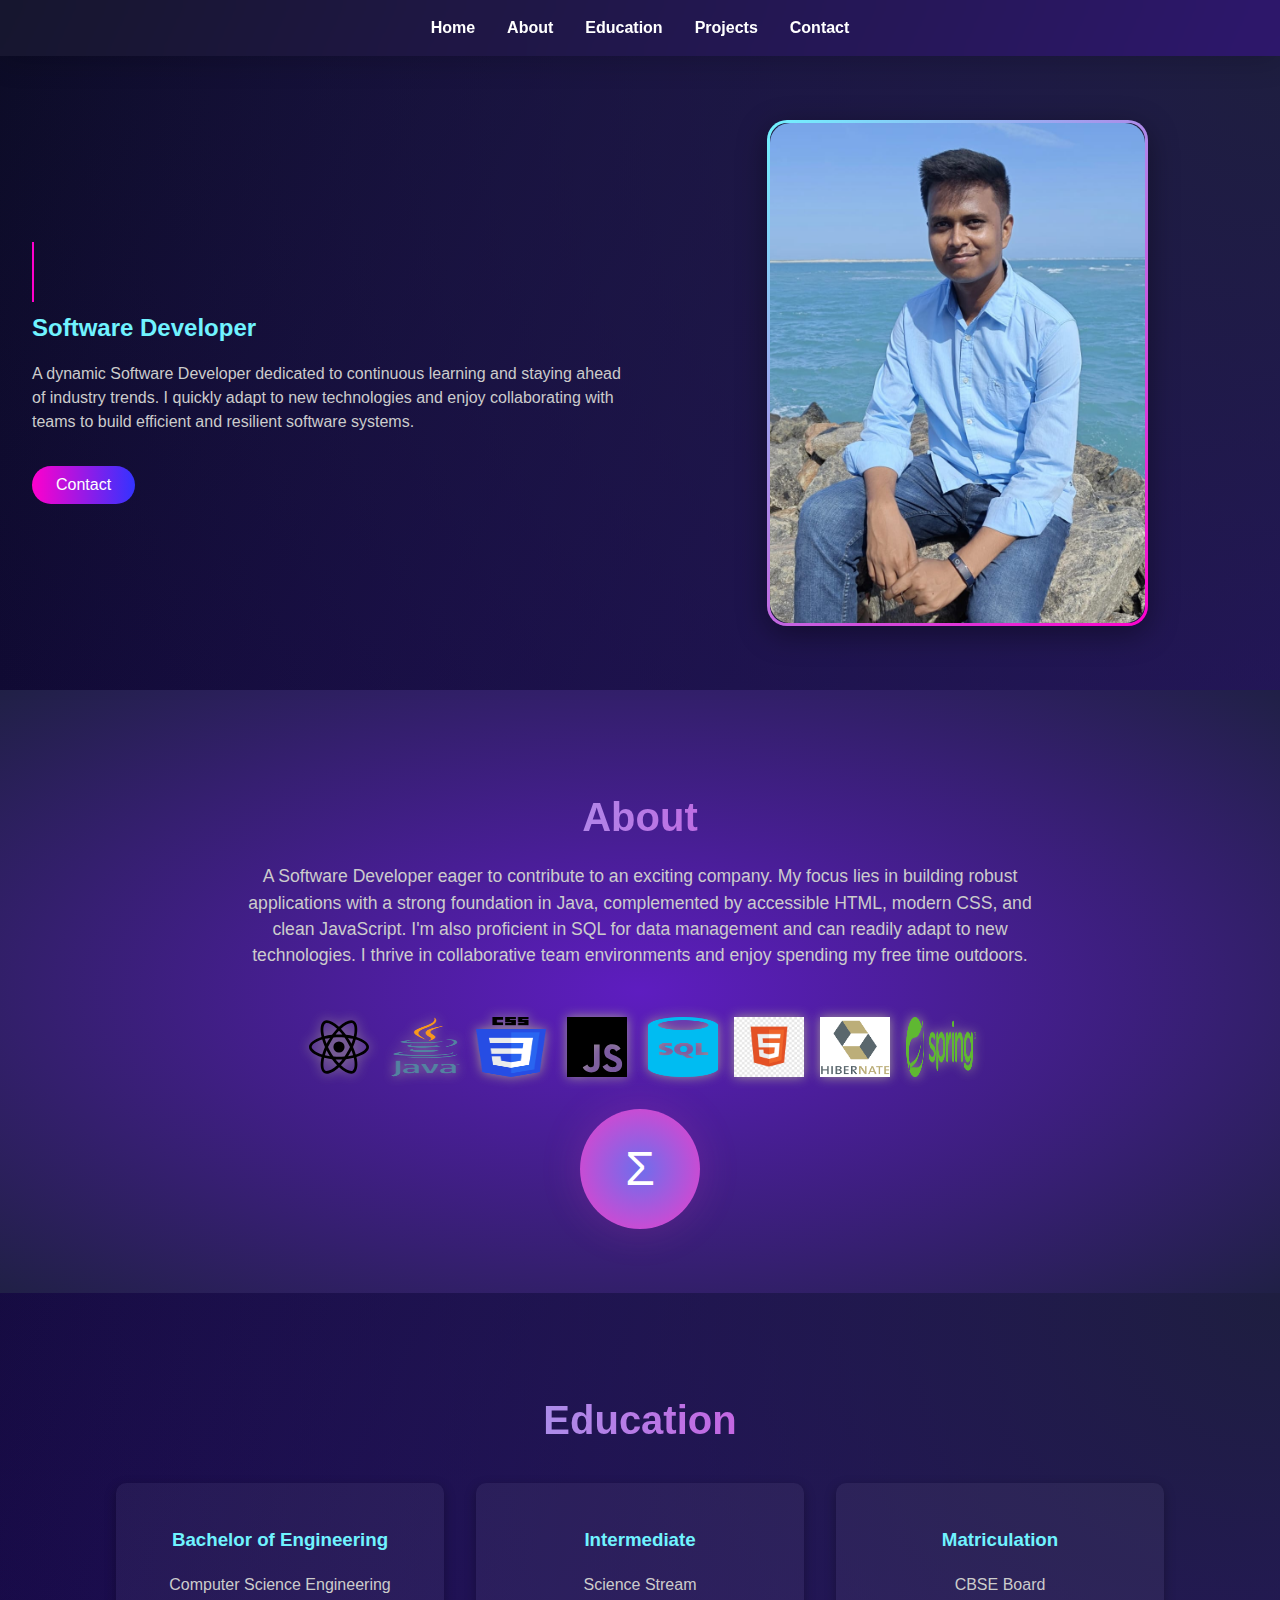
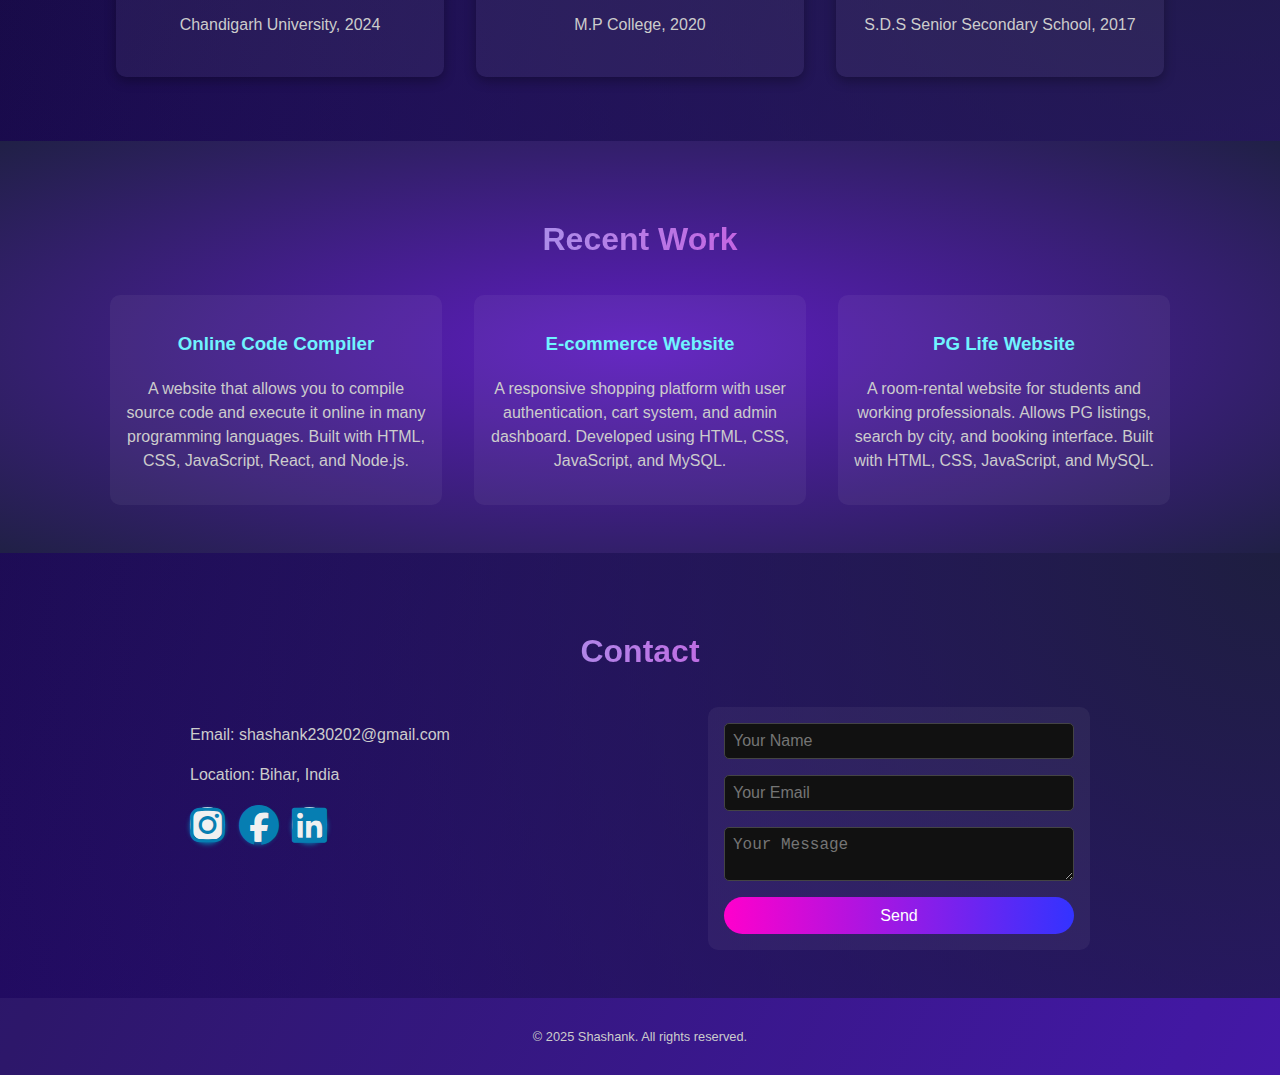
<file: index.html>
<!DOCTYPE html>
<html lang="en">
<head>
  <meta charset="UTF-8" />
  <meta name="viewport" content="width=device-width, initial-scale=1" />
  <title>Shashank Singh</title>

  <!-- External CSS file -->
  <link rel="stylesheet" href="Home.css">

  <!-- Font Awesome for social icons -->
<link rel="stylesheet" href="https://cdnjs.cloudflare.com/ajax/libs/font-awesome/6.4.0/css/all.min.css" />


  <!-- Custom style for social icons -->
  <style>
    .social-icons {
      display: flex;
      gap: 16px;
      margin-top: 20px;
    }

    .social-icons a {
      width: 35px;
      height: 35px;
      display: flex;
      align-items: center;
      justify-content: center;
      border-radius: 50%;
      background-color: #f0f0f0;
      color: #067eb2;
      font-size: 20px;
      transition: all 0.3s ease;
      box-shadow: 0 2px 5px #067eb2;
      text-decoration: none;
    }

    .social-icons a:hover {
      background-color: #067eb2;
      color: white;
      transform: translateY(-3px);
    }
  </style>
</head>
<body>

  <!-- Navigation Menu -->
  <nav>
  <div class="nav-container">
    <div class="hamburger" onclick="toggleMenu()">☰</div>
    <ul class="nav-links" id="navLinks">
      <li><a href="#home">Home</a></li>
      <li><a href="#about">About</a></li>
      <li><a href="#education">Education</a></li>
      <li><a href="#work">Projects</a></li>
      <li><a href="#contact">Contact</a></li>
    </ul>
  </div>
</nav>


  <!-- Home Section -->
  <section id="home" class="intro">
    <div class="text">
      <h1 class="typing-text">Hi, I'm Shashank</h1>
      <h2>Software Developer</h2>
      <p>
        A dynamic Software Developer dedicated to continuous learning and staying ahead of industry trends. I quickly adapt to new technologies and enjoy collaborating with teams to build efficient and resilient software systems.
      </p>
      <button onclick="document.getElementById('contact').scrollIntoView({ behavior: 'smooth' });">Contact</button>
    </div>
    <div class="image-container">
      <img src="Shashank.jpg" alt="Profile Picture" />
    </div>
  </section>

  <!-- About Section -->
  <section id="about" class="about-fancy">
    <h2>About</h2>
    <p>
      A Software Developer eager to contribute to an exciting company. My focus lies in building robust applications with a strong foundation in Java, complemented by accessible HTML, modern CSS, and clean JavaScript. I'm also proficient in SQL for data management and can readily adapt to new technologies. I thrive in collaborative team environments and enjoy spending my free time outdoors.
    </p>
    <div class="skills-wrapper">
      <div class="skills-icons">
        <img src="react.svg" alt="React" />
        <img src="java.png" alt="JAVA" />
        <img src="css.png" alt="CSS" />
        <img src="javascript.svg" alt="JavaScript" />
        <img src="sql.png" alt="SQL" />
        <img src="html.png" alt="HTML" />
        <img src="hibernate.png" alt="Hibernate" />
        <img src="spring.png" alt="Spring" />
      </div>
      <div class="orbit-core">
        <div class="core-icon">Σ</div>
      </div>
    </div>
  </section>

  <!-- Education Section -->
  <section id="education" class="education">
    <h2>Education</h2>
    <div class="education-list">
      <div class="edu-card">
        <h3>Bachelor of Engineering</h3>
        <p>Computer Science Engineering</p>
        <p>Chandigarh University, 2024</p>
      </div>
      <div class="edu-card">
        <h3>Intermediate</h3>
        <p>Science Stream</p>
        <p>M.P College, 2020</p>
      </div>
      <div class="edu-card">
        <h3>Matriculation</h3>
        <p>CBSE Board</p>
        <p>S.D.S Senior Secondary School, 2017</p>
      </div>
    </div>
  </section>

  <!-- Work/Projects Section -->
  <section id="work" class="work">
    <h2>Recent Work</h2>
    <div class="projects">
      <div class="project">
        <h3>Online Code Compiler</h3>
        <p>A website that allows you to compile source code and execute it online in many programming languages. Built with HTML, CSS, JavaScript, React, and Node.js.</p>
      </div>
      <div class="project">
        <h3>E-commerce Website</h3>
        <p>A responsive shopping platform with user authentication, cart system, and admin dashboard. Developed using HTML, CSS, JavaScript, and MySQL.</p>
      </div>
      <div class="project">
        <h3>PG Life Website</h3>
        <p>A room-rental website for students and working professionals. Allows PG listings, search by city, and booking interface. Built with HTML, CSS, JavaScript, and MySQL.</p>
      </div>
    </div>
  </section>

  <!-- Contact Section -->
  <section id="contact" class="contact">
    <h2>Contact</h2>
    <div class="contact-container">

      <!-- Contact Info -->
      <div class="info">
        <p>Email: shashank230202@gmail.com</p>
        <p>Location: Bihar, India</p>

        <!-- Social Icons -->
        <div class="social-icons">
          <a href="https://www.instagram.com/imsinghshashank/?hl=en" target="_blank">
            <i class="fab fa-instagram fa-2x"></i>
          </a>
          <a href="https://www.facebook.com/shashank.singh.550197/" target="_blank">
            <i class="fab fa-facebook fa-2x"></i>
          </a>
          <a href="https://www.linkedin.com/in/shashank-singh-1b2484217/" target="_blank">
            <i class="fab fa-linkedin fa-2x"></i>
          </a>
        </div>
      </div>

      <!-- Contact Form -->
      <form id="contact-form" onsubmit="sendEmail(event)">
        <input type="text" name="from_name" placeholder="Your Name" required />
        <input type="email" name="from_email" placeholder="Your Email" required />
        <textarea name="message" placeholder="Your Message" required></textarea>
        <button type="submit">Send</button>
      </form>

    </div>
  </section>

  <!-- Footer -->
  <footer>
    <p>&copy; 2025 Shashank. All rights reserved.</p>
  </footer>

  <!-- EmailJS Library -->
  <script src="https://cdn.emailjs.com/dist/email.min.js"></script>

  <!-- EmailJS Configuration -->
  <script>
    (function() {
      emailjs.init("xYOxQmx2ZGGFuv5qy"); // Replace with your actual User ID from EmailJS dashboard
    })();

    function sendEmail(event) {
      event.preventDefault(); // Prevent default form submission

      const form = event.target;

      emailjs.sendForm('service_yf43ge7', 'template_v63wpel', form)
        .then(() => {
          alert('✅ Message sent successfully!');
          form.reset();
        }, (error) => {
          alert('❌ Failed to send message. Please try again.');
          console.error('EmailJS Error:', error);
        });
      }
  function toggleMenu() {
    const nav = document.getElementById('navLinks');
    nav.classList.toggle('show');
  }

  </script>

</body>
</html>
</file>
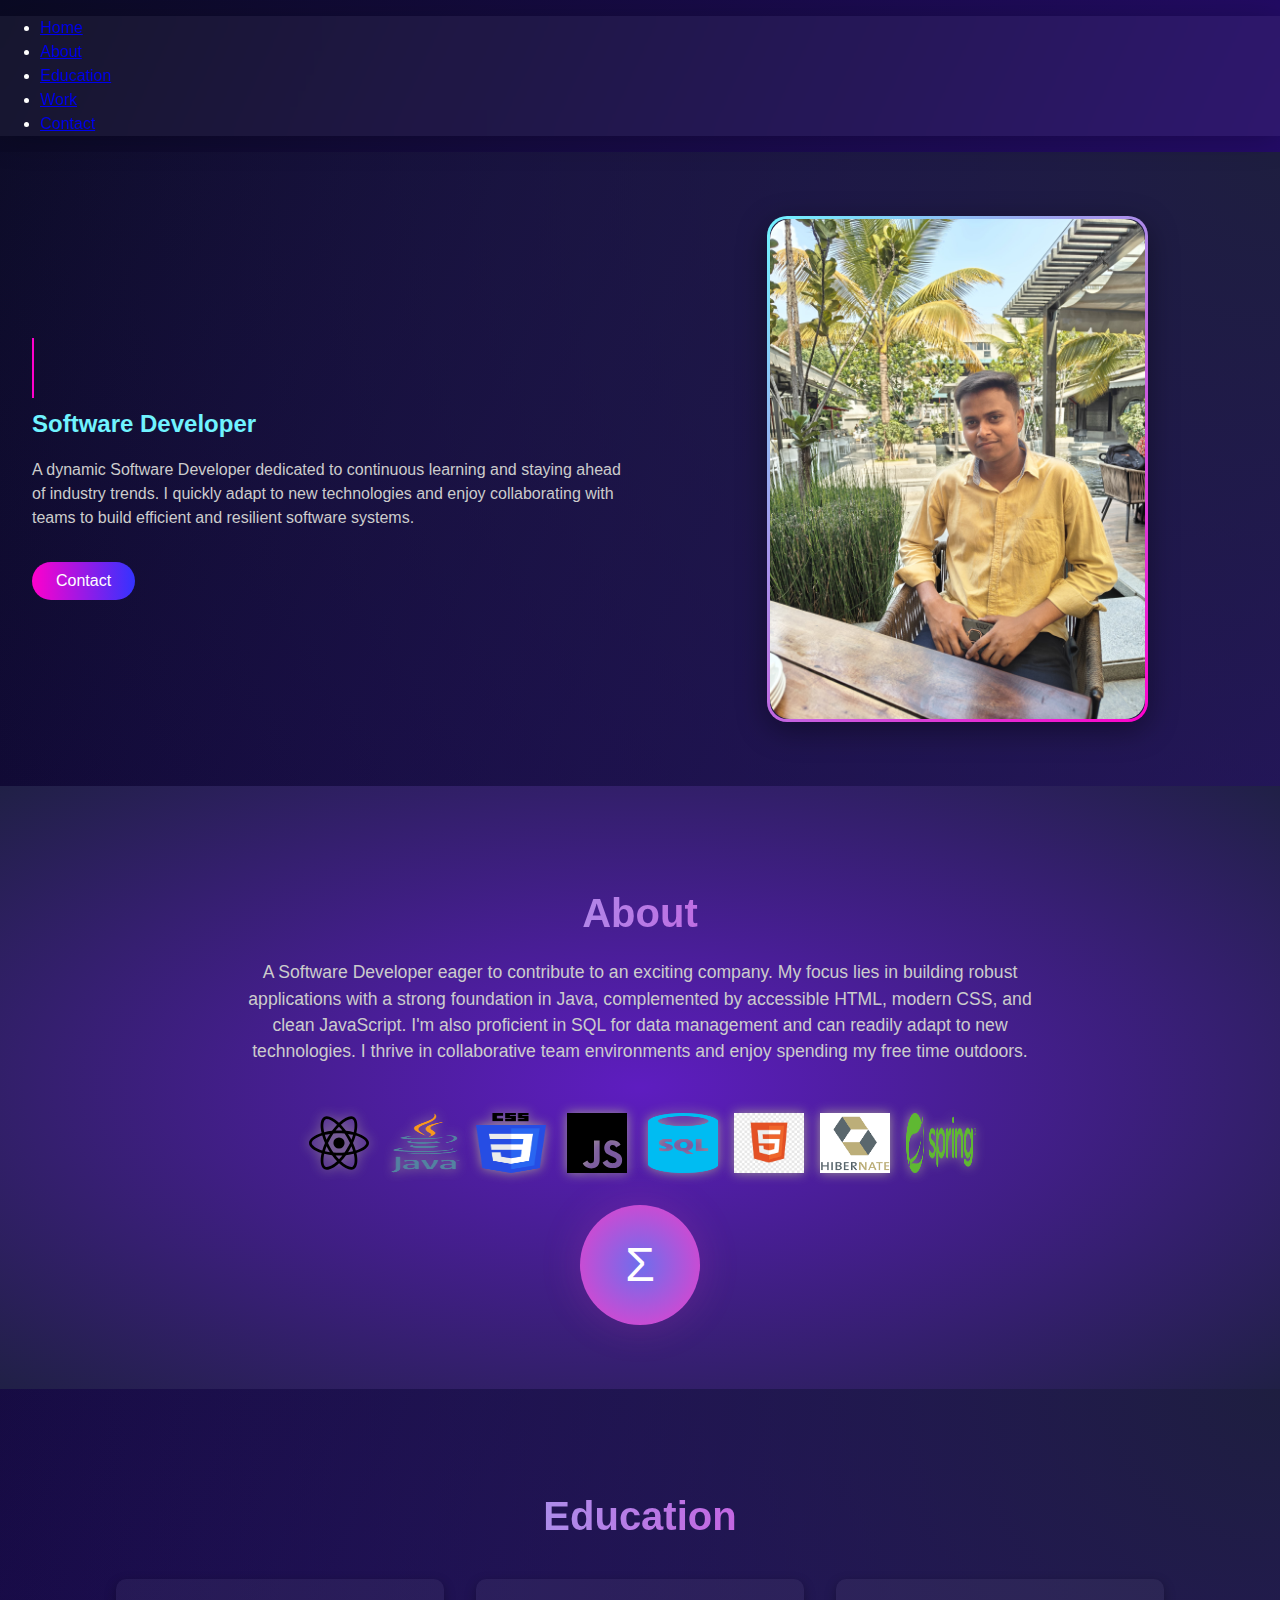
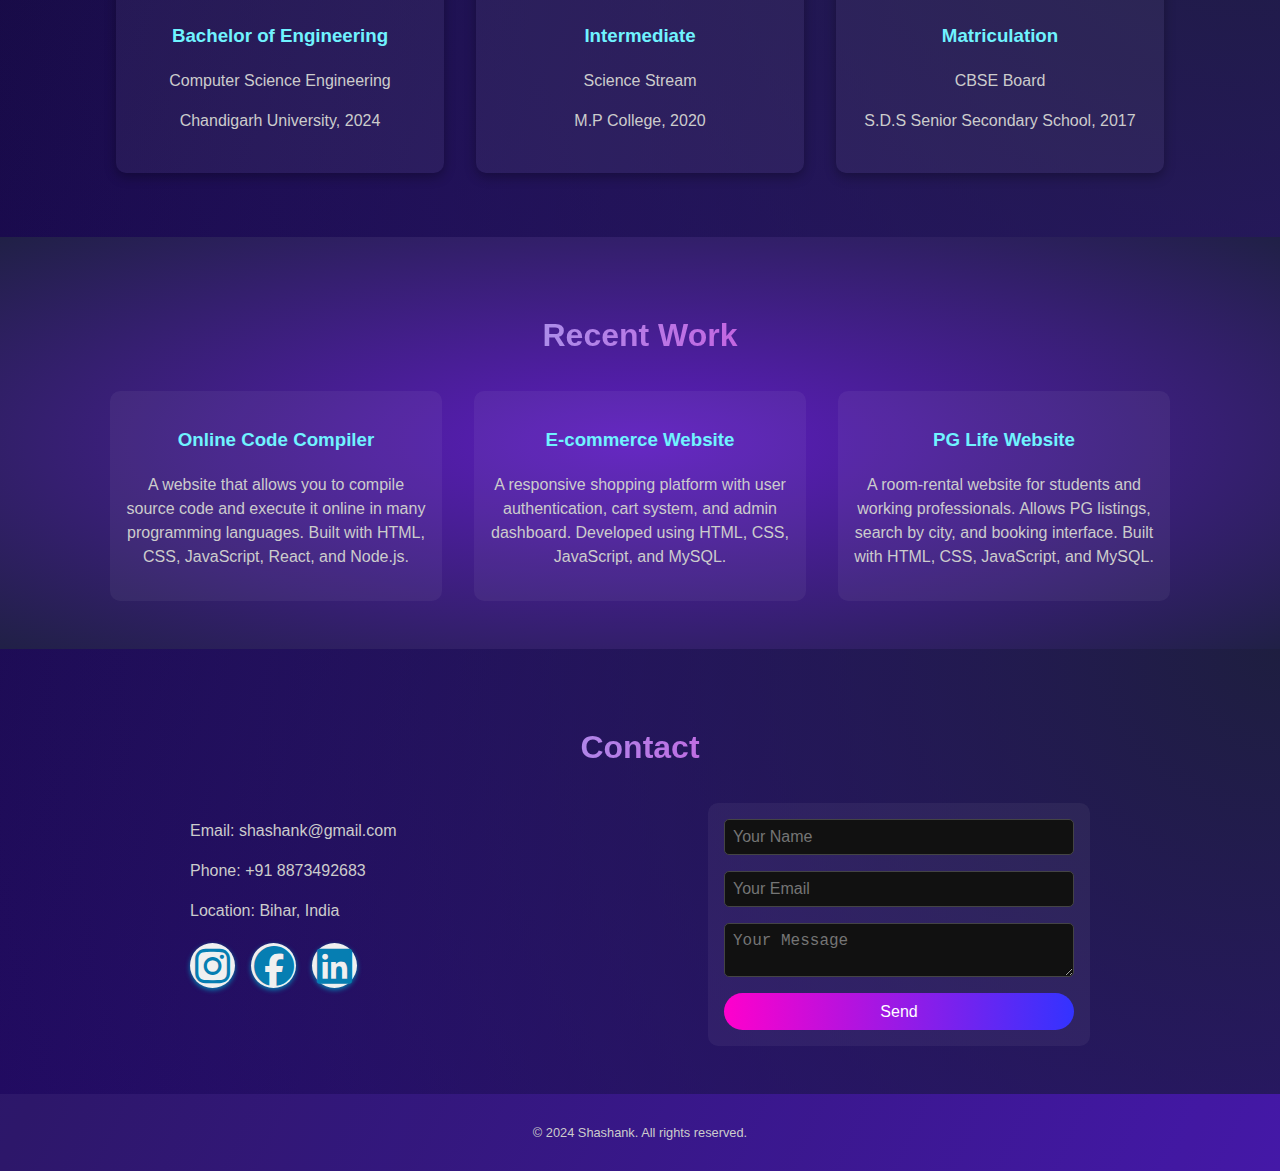
<file: Home.html>
<!DOCTYPE html>
<html lang="en">
<head>
  <meta charset="UTF-8" />
  <meta name="viewport" content="width=device-width, initial-scale=1" />
  <title>My Portfolio</title>

  <!-- External CSS file -->
  <link rel="stylesheet" href="Home.css">

  <!-- Font Awesome for social icons -->
<link rel="stylesheet" href="https://cdnjs.cloudflare.com/ajax/libs/font-awesome/6.4.0/css/all.min.css" />


  <!-- Custom style for social icons -->
  <style>
    .social-icons {
      display: flex;
      gap: 16px;
      margin-top: 20px;
    }

    .social-icons a {
      width: 45px;
      height: 45px;
      display: flex;
      align-items: center;
      justify-content: center;
      border-radius: 50%;
      background-color: #f0f0f0;
      color: #067eb2;
      font-size: 20px;
      transition: all 0.3s ease;
      box-shadow: 0 2px 5px #067eb2;
      text-decoration: none;
    }

    .social-icons a:hover {
      background-color: #067eb2;
      color: white;
      transform: translateY(-3px);
    }
  </style>
</head>
<body>

  <!-- Navigation Menu -->
  <nav>
    <ul>
      <li><a href="#home">Home</a></li>
      <li><a href="#about">About</a></li>
      <li><a href="#education">Education</a></li>
      <li><a href="#work">Work</a></li>
      <li><a href="#contact">Contact</a></li>
    </ul>
  </nav>

  <!-- Home Section -->
  <section id="home" class="intro">
    <div class="text">
      <h1 class="typing-text">Hi, I'm Shashank</h1>
      <h2>Software Developer</h2>
      <p>
        A dynamic Software Developer dedicated to continuous learning and staying ahead of industry trends. I quickly adapt to new technologies and enjoy collaborating with teams to build efficient and resilient software systems.
      </p>
      <button onclick="document.getElementById('contact').scrollIntoView({ behavior: 'smooth' });">Contact</button>
    </div>
    <div class="image-container">
      <img src="../icons/Shashank.jpg" alt="Profile Picture" />
    </div>
  </section>

  <!-- About Section -->
  <section id="about" class="about-fancy">
    <h2>About</h2>
    <p>
      A Software Developer eager to contribute to an exciting company. My focus lies in building robust applications with a strong foundation in Java, complemented by accessible HTML, modern CSS, and clean JavaScript. I'm also proficient in SQL for data management and can readily adapt to new technologies. I thrive in collaborative team environments and enjoy spending my free time outdoors.
    </p>
    <div class="skills-wrapper">
      <div class="skills-icons">
        <img src="../icons/react.svg" alt="React" />
        <img src="../icons/java.png" alt="JAVA" />
        <img src="../icons/css.png" alt="CSS" />
        <img src="../icons/javascript.svg" alt="JavaScript" />
        <img src="../icons/sql.png" alt="SQL" />
        <img src="../icons/html.png" alt="HTML" />
        <img src="../icons/hibernate.png" alt="Hibernate" />
        <img src="../icons/spring.png" alt="Spring" />
      </div>
      <div class="orbit-core">
        <div class="core-icon">Σ</div>
      </div>
    </div>
  </section>

  <!-- Education Section -->
  <section id="education" class="education">
    <h2>Education</h2>
    <div class="education-list">
      <div class="edu-card">
        <h3>Bachelor of Engineering</h3>
        <p>Computer Science Engineering</p>
        <p>Chandigarh University, 2024</p>
      </div>
      <div class="edu-card">
        <h3>Intermediate</h3>
        <p>Science Stream</p>
        <p>M.P College, 2020</p>
      </div>
      <div class="edu-card">
        <h3>Matriculation</h3>
        <p>CBSE Board</p>
        <p>S.D.S Senior Secondary School, 2017</p>
      </div>
    </div>
  </section>

  <!-- Work/Projects Section -->
  <section id="work" class="work">
    <h2>Recent Work</h2>
    <div class="projects">
      <div class="project">
        <h3>Online Code Compiler</h3>
        <p>A website that allows you to compile source code and execute it online in many programming languages. Built with HTML, CSS, JavaScript, React, and Node.js.</p>
      </div>
      <div class="project">
        <h3>E-commerce Website</h3>
        <p>A responsive shopping platform with user authentication, cart system, and admin dashboard. Developed using HTML, CSS, JavaScript, and MySQL.</p>
      </div>
      <div class="project">
        <h3>PG Life Website</h3>
        <p>A room-rental website for students and working professionals. Allows PG listings, search by city, and booking interface. Built with HTML, CSS, JavaScript, and MySQL.</p>
      </div>
    </div>
  </section>

  <!-- Contact Section -->
  <section id="contact" class="contact">
    <h2>Contact</h2>
    <div class="contact-container">

      <!-- Contact Info -->
      <div class="info">
        <p>Email: shashank@gmail.com</p>
        <p>Phone: +91 8873492683</p>
        <p>Location: Bihar, India</p>

        <!-- Social Icons -->
        <div class="social-icons">
          <a href="https://www.instagram.com/imsinghshashank/?hl=en" target="_blank">
            <i class="fab fa-instagram fa-2x"></i>
          </a>
          <a href="https://www.facebook.com/shashank.singh.550197/" target="_blank">
            <i class="fab fa-facebook fa-2x"></i>
          </a>
          <a href="https://www.linkedin.com/in/shashank-singh-1b2484217/" target="_blank">
            <i class="fab fa-linkedin fa-2x"></i>
          </a>
        </div>
      </div>

      <!-- Contact Form -->
      <form id="contact-form" onsubmit="sendEmail(event)">
        <input type="text" name="from_name" placeholder="Your Name" required />
        <input type="email" name="from_email" placeholder="Your Email" required />
        <textarea name="message" placeholder="Your Message" required></textarea>
        <button type="submit">Send</button>
      </form>

    </div>
  </section>

  <!-- Footer -->
  <footer>
    <p>&copy; 2024 Shashank. All rights reserved.</p>
  </footer>

  <!-- EmailJS Library -->
  <script src="https://cdn.emailjs.com/dist/email.min.js"></script>

  <!-- EmailJS Configuration -->
  <script>
    (function() {
      emailjs.init("xYOxQmx2ZGGFuv5qy"); // Replace with your actual User ID from EmailJS dashboard
    })();

    function sendEmail(event) {
      event.preventDefault(); // Prevent default form submission

      const form = event.target;

      emailjs.sendForm('service_yf43ge7', 'template_v63wpel', form)
        .then(() => {
          alert('✅ Message sent successfully!');
          form.reset();
        }, (error) => {
          alert('❌ Failed to send message. Please try again.');
          console.error('EmailJS Error:', error);
        });
    }
  </script>

</body>
</html>
</file>
<file: Home.css>
html {
  scroll-behavior: smooth;
  font-size: 16px;
}

body {
  margin: 0;
  font-family: 'Outfit', sans-serif;
  background: linear-gradient(to bottom right, #0a0a23, #3a0ca3);
  color: #fff;
  line-height: 1.5;
}

/* Navigation */
nav {
  background: rgba(255, 255, 255, 0.05);
  backdrop-filter: blur(10px);
  box-shadow: 0 4px 30px rgba(0, 0, 0, 0.2);
  position: sticky;
  top: 0;
  z-index: 1000;
}

.nav-container {
  max-width: 1200px;
  margin: auto;
  padding: 0 1rem;
  display: flex;
  justify-content: center;
  align-items: center;
  gap: 2rem;
  flex-wrap: wrap;
}

.hamburger {
  display: none;
  font-size: 2rem;
  color: #fff;
  cursor: pointer;
}

.nav-links {
  list-style: none;
  display: flex;
  gap: 2rem;
  padding: 1rem 0;
  margin: 0;
  justify-content: center;
  align-items: center;
  flex-wrap: wrap;
}

.nav-links li a {
  color: #fff;
  font-weight: 600;
  font-size: 1rem;
  text-decoration: none;
  padding: 0.5rem 0;
  position: relative;
  transition: color 0.3s ease;
}

.nav-links li a::after {
  content: "";
  position: absolute;
  bottom: 0;
  left: 0;
  height: 2px;
  width: 0%;
  background: linear-gradient(to right, #70f3ff, #ff00cc);
  transition: width 0.3s ease;
}

.nav-links li a:hover {
  color: #ff00cc;
}

.nav-links li a:hover::after {
  width: 100%;
}

/* Mobile Menu */
@media (max-width: 600px) {
  .hamburger {
    display: block;
  }

  .nav-links {
    display: none;
    flex-direction: column;
    width: 100%;
    padding: 1rem 0;
    gap: 1rem;
    background: rgba(0, 0, 0, 0.4);
    border-radius: 10px;
  }

  .nav-links.show {
    display: flex;
  }

  .nav-links li a {
    text-align: center;
  }
}

/* Intro Section */
.intro {
  display: flex;
  justify-content: space-between;
  align-items: center;
  flex-wrap: wrap;
  padding: 4rem 2rem;
  background: radial-gradient(circle at top right, #1e1e40, transparent);
}

.intro .text {
  flex: 1 1 300px;
  max-width: 600px;
}

.intro .text h1 {
  font-size: 2.5rem;
  margin: 0 0 0.5rem;
  color: #fff;
}

.intro .text h2 {
  font-size: 1.5rem;
  margin: 0 0 1rem;
  color: #70f3ff;
}

.intro .text p {
  color: #ccc;
}

.intro button {
  margin-top: 1rem;
  padding: 0.6rem 1.5rem;
  background: linear-gradient(to right, #ff00cc, #3333ff);
  border: none;
  color: #fff;
  border-radius: 20px;
  cursor: pointer;
  font-size: 1rem;
}

/* Typing Effect */
.typing-text {
  font-size: 2.5rem;
  font-weight: bold;
  color: #fff;
  border-right: 2px solid #ff00cc;
  white-space: nowrap;
  overflow: hidden;
  width: 0;
  animation: typing 5s steps(20, end) infinite, blink 0.7s step-end infinite;
}

@keyframes typing {
  0% { width: 0; }
  100% { width: 15ch; }
}

@keyframes blink {
  50% { border-color: transparent; }
}

/* Intro Image */
.image-container {
  flex: 0 1 375px;
  width: 375px;
  height: 500px;
  overflow: hidden;
  border-radius: 20px;
  box-shadow: 0 8px 30px rgba(0, 0, 0, 0.4);
  margin-left: 2rem;
  margin-right: 100px;
  animation: floatImage 6s ease-in-out infinite;
  transition: transform 0.4s ease, box-shadow 0.4s ease;
  border: 3px solid transparent;
  background: linear-gradient(#1e1e40, #1e1e40) padding-box,
              linear-gradient(135deg, #70f3ff, #ff00cc) border-box;
}

.image-container:hover {
  transform: scale(1.05);
  box-shadow: 0 10px 40px rgba(255, 0, 204, 0.5);
}

.image-container img {
  width: 100%;
  height: 100%;
  object-fit: cover;
  border-radius: 20px;
}

@keyframes floatImage {
  0%, 100% { transform: translateY(0px); }
  50% { transform: translateY(-10px); }
}

/* About Section */
.about-fancy {
  padding: 4rem 2rem;
  text-align: center;
  background: radial-gradient(ellipse at center, #5e1dc0 0%, #202046 100%);
  position: relative;
  overflow: hidden;
}

.about-fancy h2 {
  font-size: 2.5rem;
  background: linear-gradient(to right, #70f3ff, #ff00cc);
  -webkit-background-clip: text;
  -webkit-text-fill-color: transparent;
  margin-bottom: 1rem;
}

.about-fancy p {
  max-width: 800px;
  margin: 0 auto 3rem auto;
  font-size: 1.1rem;
  color: #ccc;
  padding: 0 1rem;
}

.skills-wrapper {
  display: flex;
  flex-direction: column;
  align-items: center;
  position: relative;
}

.skills-icons {
  display: flex;
  flex-wrap: wrap;
  justify-content: center;
  gap: 1rem;
  margin-bottom: 2rem;
}

.skills-icons img {
  width: 70px;
  height: 60px;
  filter: drop-shadow(0 0 6px #a19595);
  transition: transform 0.3s ease;
  cursor: default;
}

.skills-icons img:hover {
  transform: scale(1.2);
}

.orbit-core {
  position: relative;
  width: 120px;
  height: 120px;
  border-radius: 50%;
  background: radial-gradient(circle, #6e6eec 0%, #ed3eca 100%);
  display: flex;
  align-items: center;
  justify-content: center;
  box-shadow: 0 0 40px #df46c033;
  font-size: 3rem;
  color: white;
  user-select: none;
}
/* Education */
.education {
  padding: 4rem 2rem;
  text-align: center;
  background: radial-gradient(circle at top right, #1e1e40, transparent);
}

.education h2 {
  font-size: 2.5rem;
  background: linear-gradient(to right, #70f3ff, #ff00cc);
  -webkit-background-clip: text;
  -webkit-text-fill-color: transparent;
}

.education-list {
  display: flex;
  flex-wrap: wrap;
  justify-content: center;
  gap: 2rem;
}

.edu-card {
  background: rgba(255, 255, 255, 0.05);
  padding: 1.5rem;
  border-radius: 10px;
  width: 280px;
  color: #ccc;
  text-align: center;
  box-shadow: 0 4px 12px rgba(0, 0, 0, 0.3);
  transition: transform 0.3s ease;
}

.edu-card:hover {
  transform: translateY(-5px);
  box-shadow: 0 8px 20px rgba(255, 0, 204, 0.3);
}

.edu-card h3 {
  color: #70f3ff;
}

/* Work Section */
.work {
  padding: 3rem 2rem;
  text-align: center;
  background: radial-gradient(ellipse at center, #5e1dc0 0%, #202046 100%);
}

.work h2 {
  font-size: 2rem;
  background: linear-gradient(to right, #70f3ff, #ff00cc);
  -webkit-background-clip: text;
  -webkit-text-fill-color: transparent;
}

.projects {
  display: flex;
  flex-wrap: wrap;
  justify-content: center;
  gap: 2rem;
  margin-top: 2rem;
}

.project {
  background: rgba(255, 255, 255, 0.05);
  padding: 1rem;
  border-radius: 10px;
  width: 300px;
  color: #ccc;
  transition: box-shadow 0.3s ease;
}

.project:hover {
  box-shadow: 0 0 15px #ff00cc;
}

.project h3 {
  color: #70f3ff;
}

/* Contact Section */
.contact {
  padding: 3rem 2rem;
  text-align: center;
  background: radial-gradient(circle at top right, #1e1e40, transparent);
}

.contact h2 {
  font-size: 2rem;
  background: linear-gradient(to right, #70f3ff, #ff00cc);
  -webkit-background-clip: text;
  -webkit-text-fill-color: transparent;
}

.contact-container {
  display: flex;
  flex-wrap: wrap;
  justify-content: space-around;
  gap: 2rem;
  margin-top: 2rem;
  max-width: 900px;
  margin-left: auto;
  margin-right: auto;
}

.contact-container .info {
  flex: 1 1 280px;
  color: #ccc;
  text-align: left;
  font-size: 1rem;
}

.contact-container form {
  display: flex;
  flex-direction: column;
  width: 100%;
  max-width: 350px;
  gap: 1rem;
  background: rgba(255, 255, 255, 0.05);
  padding: 1rem;
  border-radius: 10px;
}

.contact-container input,
.contact-container textarea {
  padding: 0.5rem;
  background: #111;
  border: 1px solid #444;
  color: #fff;
  border-radius: 5px;
  font-size: 1rem;
  resize: vertical;
}

.contact-container button {
  padding: 0.6rem;
  background: linear-gradient(to right, #ff00cc, #3333ff);
  border: none;
  border-radius: 20px;
  color: #fff;
  cursor: pointer;
  font-size: 1rem;
}

/* Footer */
footer {
  text-align: center;
  padding: 1rem;
  background: rgba(255, 255, 255, 0.05);
  font-size: 0.8rem;
  color: #ccc;
}

/* Responsive Adjustments */
@media (max-width: 900px) {
  .intro {
    padding: 3rem 1.5rem;
  }
  .image-container {
    width: 250px;
    height: 250px;
    margin-left: 1rem;
  }
}

@media (max-width: 700px) {
  .intro {
    flex-direction: column;
    padding: 3rem 1rem;
  }
  .image-container {
    width: 200px;
    height: 200px;
    margin: 2rem auto 0;
  }
}

@media (max-width: 480px) {
  html {
    font-size: 14px;
  }
  .intro .text h1 {
    font-size: 2rem;
  }
  .intro .text h2 {
    font-size: 1.25rem;
  }
  .about-fancy h2,
  .education h2,
  .work h2,
  .contact h2 {
    font-size: 2rem;
  }
  .edu-card,
  .project {
    width: 100%;
  }
  .education-list,
  .projects {
    flex-direction: column;
    gap: 1.5rem;
  }
  .contact-container {
    flex-direction: column;
    gap: 1.5rem;
  }
  .contact-container .info {
    text-align: center;
  }
  
}
</file>
